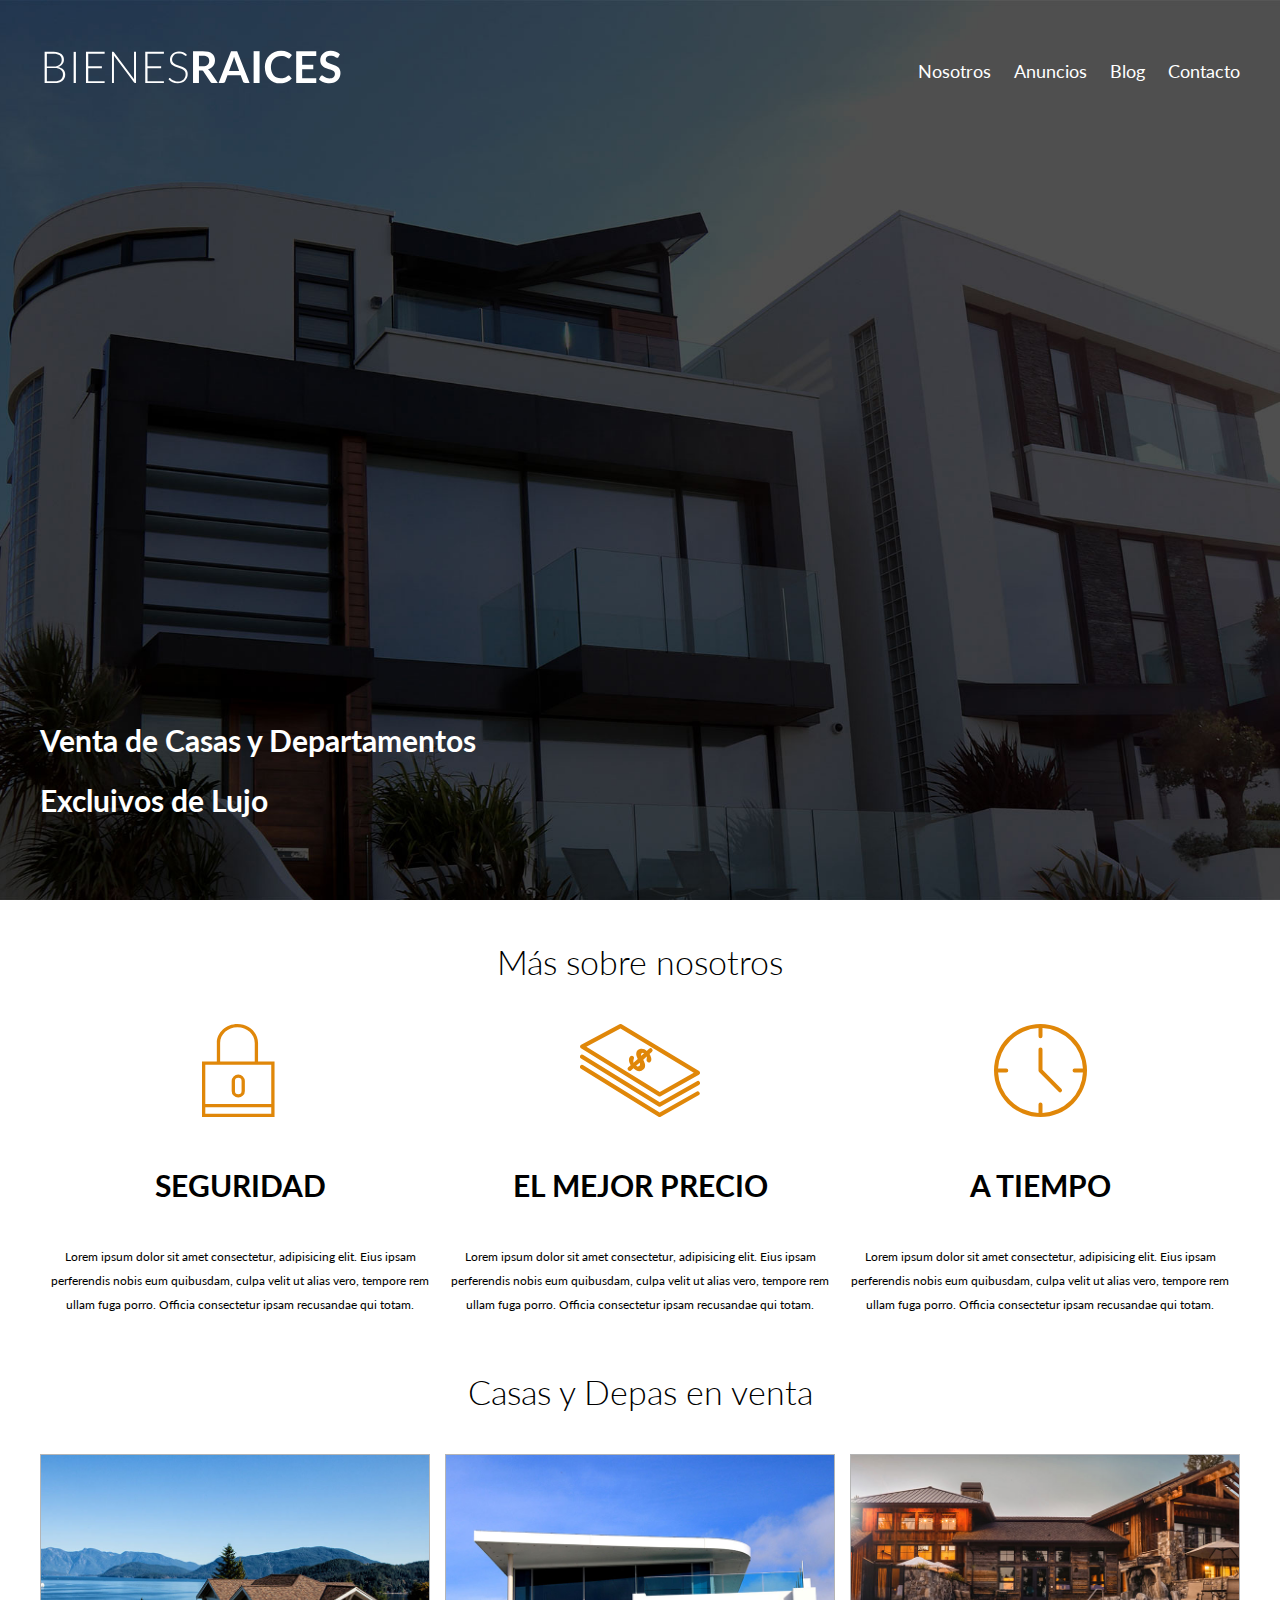
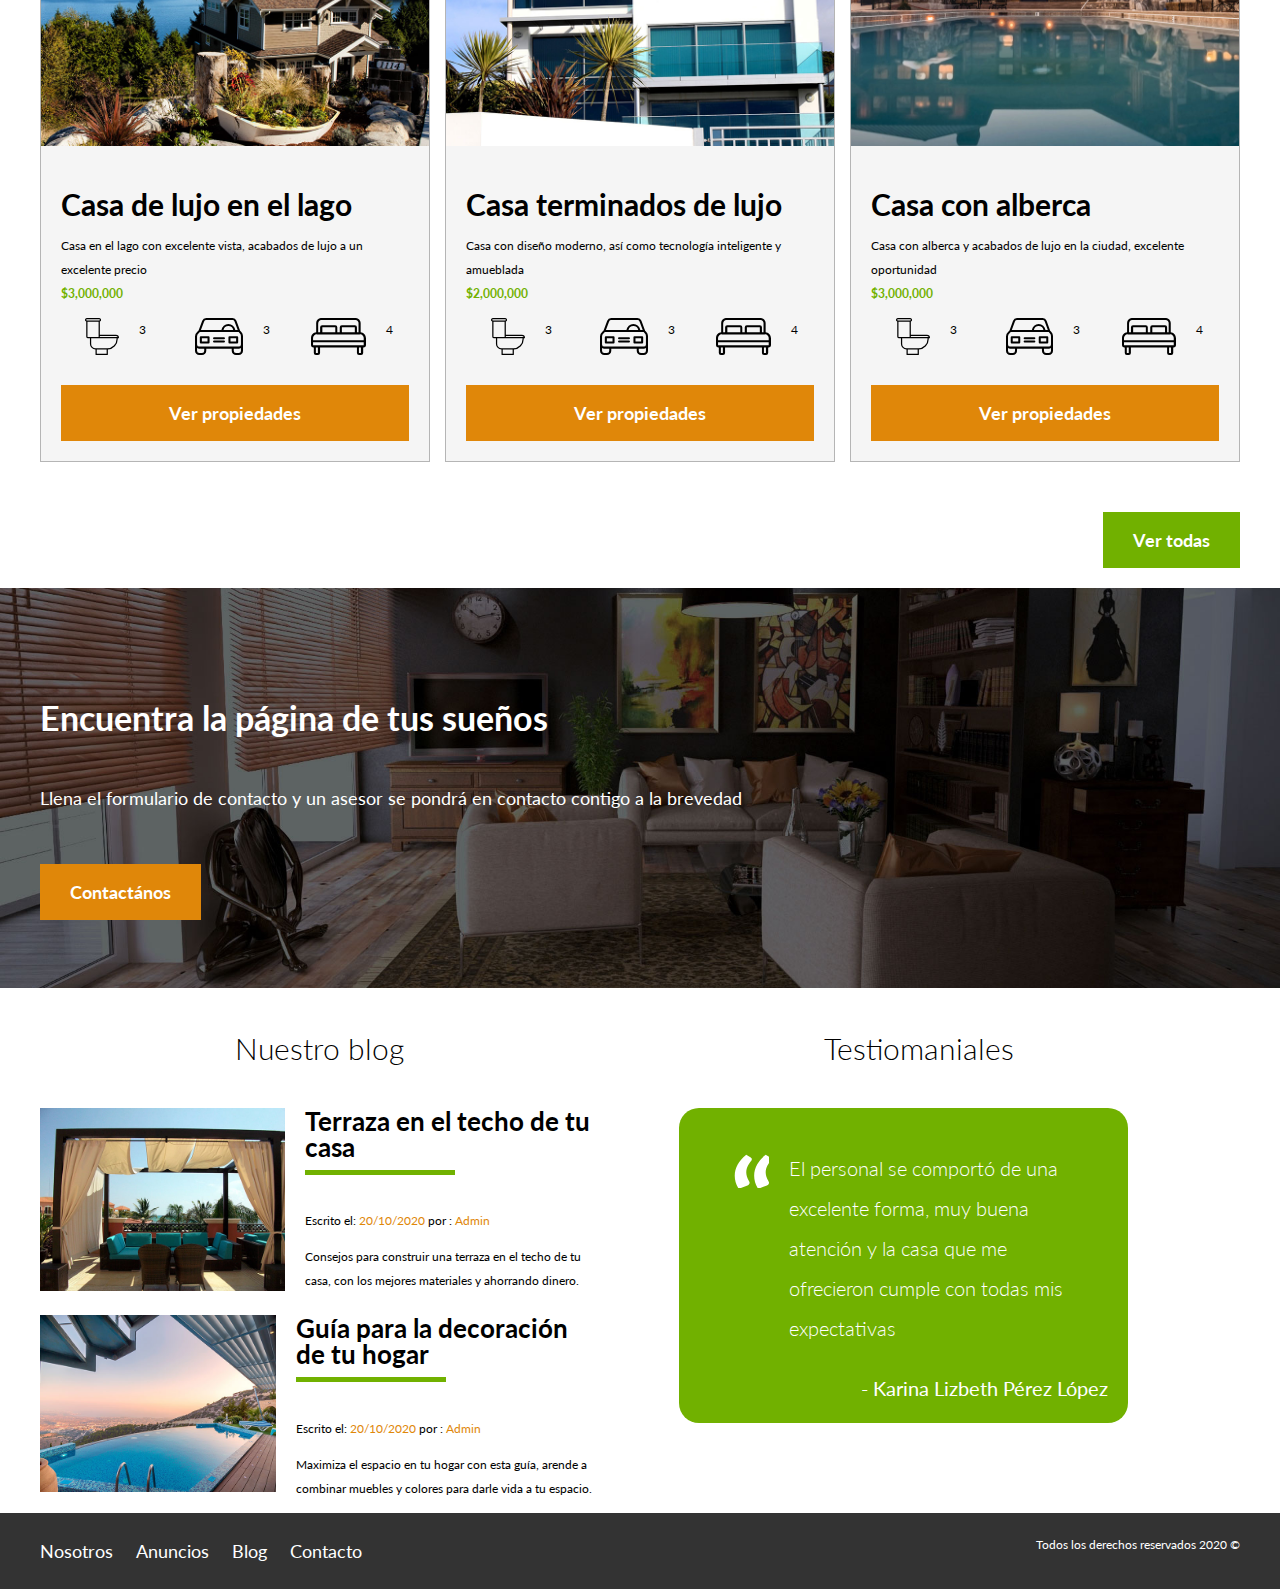
<file: index.html>
<!DOCTYPE html>
<html lang="en">
<head>
    <meta charset="UTF-8">
    <meta name="viewport" content="width=device-width, initial-scale=1.0">
    <meta http-equiv="X-UA-Compatible" content="ie=edge">
    <title>Bienes Raices</title>
    <link href="https://fonts.googleapis.com/css2?family=Lato:ital,wght@0,100;0,300;0,400;0,700;0,900;1,100;1,300;1,400;1,700;1,900&display=swap" rel="stylesheet">
    <link rel="stylesheet" href="/CSS/style.css">
    <link rel="stylesheet" href="/CSS/normalize.css">
</head>
<body>
    <header class="site-header inicio">
        <div class="contenedor contenido-header"> <!-- Comentarios -->
            <div class="barra">
                <a href="/"><img src="IMG/logo.svg" alt="Logotipo de Bienes Raices"></a>
                <nav class="navegacion"> 
                    <a href="nosotros.html">Nosotros</a>
                    <a href="anuncios.html">Anuncios</a>
                    <a href="blog.html">Blog</a>
                    <a href="contacto.html">Contacto</a>
                </nav>
             </div>
            <h1>Venta de Casas y Departamentos Excluivos de Lujo</h1>

        </div>
        
    </header>

    <section class="contenedor section">
        <h2 class="fw-300 centrar-texto">Más sobre nosotros</h2>
        <div class="iconos-nosotros">
            <div class="icono"> 
                <img src="/IMG/icono1.svg" alt="Icono seguridad">
                <h3>Seguridad</h3>
                <p>Lorem ipsum dolor sit amet consectetur, adipisicing elit. Eius ipsam perferendis nobis eum quibusdam, culpa velit ut alias vero, tempore rem ullam fuga porro. Officia consectetur ipsam recusandae qui totam.</p>
            </div>
            <div class="icono">
                <img src="/IMG/icono2.svg" alt="Icono mejor precio ">
                <h3>El mejor precio</h3>
                <p>Lorem ipsum dolor sit amet consectetur, adipisicing elit. Eius ipsam perferendis nobis eum quibusdam, culpa velit ut alias vero, tempore rem ullam fuga porro. Officia consectetur ipsam recusandae qui totam.</p>
            </div>
                <div class="icono">
                <img src="/IMG/icono3.svg" alt="Icono a tiempo">
                <h3>A tiempo</h3>
                <p>Lorem ipsum dolor sit amet consectetur, adipisicing elit. Eius ipsam perferendis nobis eum quibusdam, culpa velit ut alias vero, tempore rem ullam fuga porro. Officia consectetur ipsam recusandae qui totam.</p>
            </div>
        </div>
    </section>
    <main class="contenedor section">
        <h2 class="fw-300 centrar-texto">Casas y Depas en venta</h2>
        <div class="contenedor-anuncios">
            <div class="anuncio">
                <img src="/IMG/anuncio1.jpg" alt="Anuncio casa en el lago">
                <div class="contenido-anuncio">
                    <h3>Casa de lujo en el lago</h3>
                    <p>Casa en el lago con excelente vista, acabados de lujo a un excelente precio</p>
                    <p class="precio">$3,000,000</p>

                    <ul class="iconos-caracteristicas">
                        <li>
                            <img src="/IMG/icono_wc.svg" alt="icono wc">
                            <p>3</p>
                        </li>
                        <li>
                            <img src="/IMG/icono_estacionamiento.svg" alt="icono estacionamiento">
                            <p>3</p>
                        </li>
                        <li>
                            <img src="/IMG/icono_dormitorio.svg" alt="icono habitaciones">
                            <p>4</p>
                        </li>
                    </ul>

                    <a href="#" class="boton boton-amarillo d-block">Ver propiedades</a>
                </div>
            </div>
    
            <div class="anuncio">
                <img src="/IMG/anuncio2.jpg" alt="Anuncio casa terminados de lujo">
                <div class="contenido-anuncio">
                    <h3>Casa terminados de lujo</h3>
                    <p>Casa con diseño moderno, así como tecnología inteligente y amueblada</p>
                    <p class="precio">$2,000,000</p>
                    <ul class="iconos-caracteristicas">
                        <li>
                            <img src="/IMG/icono_wc.svg" alt="icono wc">
                            <p>3</p>
                        </li>
                        <li>
                            <img src="/IMG/icono_estacionamiento.svg" alt="icono estacionamiento">
                            <p>3</p>
                        </li>
                        <li>
                            <img src="/IMG/icono_dormitorio.svg" alt="icono habitaciones">
                            <p>4</p>
                        </li>
                    </ul>
                    <a href="#" class="boton boton-amarillo d-block">Ver propiedades</a>
                </div>
            </div>
    
            <div class="anuncio">
                <img src="/IMG/anuncio3.jpg" alt="Anuncio casa con alberca">
                <div class="contenido-anuncio">
                    <h3>Casa con alberca</h3>
                    <p>Casa con alberca y acabados de lujo en la ciudad, excelente oportunidad</p>
                    <p class="precio">$3,000,000</p>
                    <ul class="iconos-caracteristicas">
                        <li>
                            <img src="/IMG/icono_wc.svg" alt="icono wc">
                            <p>3</p>
                        </li>
                        <li>
                            <img src="/IMG/icono_estacionamiento.svg" alt="icono estacionamiento">
                            <p>3</p>
                        </li>
                        <li>
                            <img src="/IMG/icono_dormitorio.svg" alt="icono habitaciones">
                            <p>4</p>
                        </li>
                    </ul>
                    <a href="#" class="boton boton-amarillo d-block">Ver propiedades</a>
                </div>
            </div>
        </div>
        <div class="ver-todas">
            <a href="anuncios.html" class="boton boton-verde">Ver todas</a>  
        </div> 
    </main>

    <section class="imagen-contacto">
        <div class="contenedor contenido-contacto" >
            <h2>Encuentra la página de tus sueños</h2>
            <p>Llena el formulario de contacto y un asesor se pondrá en contacto contigo a la brevedad</p>

            <a href="contacto.html" class="boton boton-amarillo">Contactános</a>
        </div>
    </section>

    <div class="seccion-inferior contenedor">
        <section class="blog" >
            <h3 class="centrar-texto fw-300 seccion">Nuestro blog</h3>
    
            <article class="entrada-blog">
                <div class="imagen">
                    <img src="/IMG/blog1.jpg" alt="Entrada de blog terraza en el techo de tu casa">
                </div>
                <div class="texto-entrada">
                    <a href="entrada.html"><h4>Terraza en el techo de tu casa</h4></a>
                    <p>Escrito el: <span> 20/10/2020 </span> por : <span> Admin </span></p>
                    <p>Consejos para construir una terraza en el techo de tu casa, con los mejores materiales y ahorrando dinero.</p>
                </div>
            </article>
    
            <article class="entrada-blog">
                <div class="imagen">
                    <img src="/IMG/blog2.jpg" alt="Entrada de blog guía para decoración ">
                </div>
                <div class="texto-entrada">
                    <a href="entrada.html"><h4>Guía para la decoración de tu hogar</h4></a>
                    <p>Escrito el:<span> 20/10/2020 </span> por : <span> Admin </span></p>
                    <p>Maximiza el espacio en tu hogar con esta guía, arende a combinar muebles y colores para darle vida a tu espacio.</p>
                </div>
                </article>
        </section>
    
        <section class="testimoniales">
            <h3 class="centrar-texto fw-300">Testiomaniales</h3>
            <div class="testimonial">
                <blockquote>
                    El personal se comportó de una excelente forma, muy buena atención y la casa que me ofrecieron cumple con todas mis expectativas
                </blockquote>
                <p>- Karina Lizbeth Pérez López</p>
            </div>
        </section>
    </div>
    

    <footer class="site-footer section">
        <div class="contenedor contenedor-footer">
            <nav class="navegacion">
                <a href="nosotros.html">Nosotros</a>
                <a href="anuncios.html">Anuncios</a>
                <a href="blog.html">Blog</a>
                <a href="contacto.html">Contacto</a>
            </nav>
            

            <p class="copyright">Todos los derechos reservados 2020 &copy; </p>
        </div>
    </footer>
    
</body>
</html>
</file>
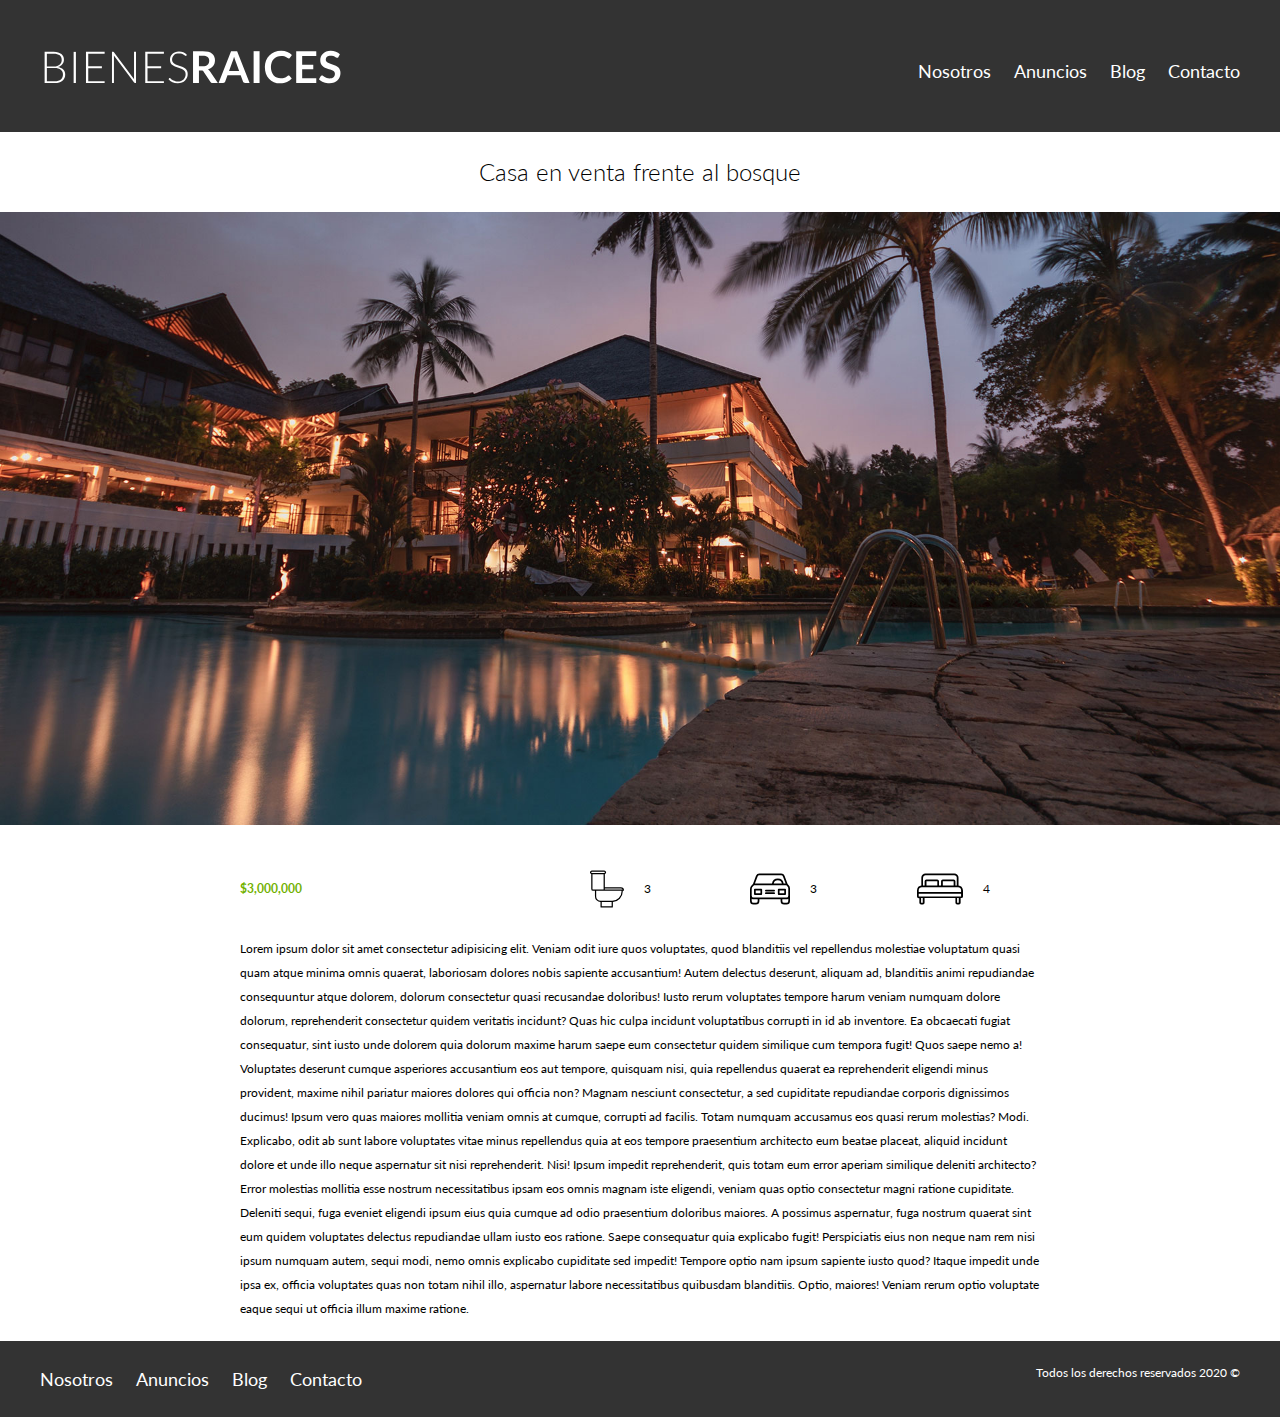
<file: anuncio.html>
<!DOCTYPE html>
<html lang="en">
<head>
    <meta charset="UTF-8">
    <meta name="viewport" content="width=device-width, initial-scale=1.0">
    <meta http-equiv="X-UA-Compatible" content="ie=edge">
    <title>Bienes Raices</title>
    <link href="https://fonts.googleapis.com/css2?family=Lato:ital,wght@0,100;0,300;0,400;0,700;0,900;1,100;1,300;1,400;1,700;1,900&display=swap" rel="stylesheet">
    <link rel="stylesheet" href="/CSS/style.css">
    <link rel="stylesheet" href="/CSS/normalize.css">
</head>
<body>
    <header class="site-header">
        <div class="contenedor contenido-header"> <!-- Comentarios -->
            <div class="barra">
                <a href="/"><img src="IMG/logo.svg" alt="Logotipo de Bienes Raices"></a>
                <nav class="navegacion"> 
                    <a href="nosotros.html">Nosotros</a>
                    <a href="anuncios.html">Anuncios</a>
                    <a href="blog.html">Blog</a>
                    <a href="contacto.html">Contacto</a>
                </nav>
             </div>

        </div>
        
    </header>

   <h1 class="fw-300 centrar-texto">Casa en venta frente al bosque</h1>
   <img src="/IMG/destacada.jpg" alt="Imagen anuncio">
   <main class="contenedor section contenido-centrado">
       <div class="resumen-propiedad">
           <p class="precio">$3,000,000</p>
           <ul class="iconos-caracteristicas">
            <li>
                <img src="/IMG/icono_wc.svg" alt="icono wc">
                <p>3</p>
            </li>
            <li>
                <img src="/IMG/icono_estacionamiento.svg" alt="icono estacionamiento">
                <p>3</p>
            </li>
            <li>
                <img src="/IMG/icono_dormitorio.svg" alt="icono habitaciones">
                <p>4</p>
            </li>
        </ul>
       </div>

        <p>Lorem ipsum dolor sit amet consectetur adipisicing elit. Veniam odit iure quos voluptates, quod blanditiis vel repellendus molestiae voluptatum quasi quam atque minima omnis quaerat, laboriosam dolores nobis sapiente accusantium!
            Autem delectus deserunt, aliquam ad, blanditiis animi repudiandae consequuntur atque dolorem, dolorum consectetur quasi recusandae doloribus! Iusto rerum voluptates tempore harum veniam numquam dolore dolorum, reprehenderit consectetur quidem veritatis incidunt?
            Quas hic culpa incidunt voluptatibus corrupti in id ab inventore. Ea obcaecati fugiat consequatur, sint iusto unde dolorem quia dolorum maxime harum saepe eum consectetur quidem similique cum tempora fugit!
            Quos saepe nemo a! Voluptates deserunt cumque asperiores accusantium eos aut tempore, quisquam nisi, quia repellendus quaerat ea reprehenderit eligendi minus provident, maxime nihil pariatur maiores dolores qui officia non?
            Magnam nesciunt consectetur, a sed cupiditate repudiandae corporis dignissimos ducimus! Ipsum vero quas maiores mollitia veniam omnis at cumque, corrupti ad facilis. Totam numquam accusamus eos quasi rerum molestias? Modi.
            Explicabo, odit ab sunt labore voluptates vitae minus repellendus quia at eos tempore praesentium architecto eum beatae placeat, aliquid incidunt dolore et unde illo neque aspernatur sit nisi reprehenderit. Nisi!
            Ipsum impedit reprehenderit, quis totam eum error aperiam similique deleniti architecto? Error molestias mollitia esse nostrum necessitatibus ipsam eos omnis magnam iste eligendi, veniam quas optio consectetur magni ratione cupiditate.
            Deleniti sequi, fuga eveniet eligendi ipsum eius quia cumque ad odio praesentium doloribus maiores. A possimus aspernatur, fuga nostrum quaerat sint eum quidem voluptates delectus repudiandae ullam iusto eos ratione.
            Saepe consequatur quia explicabo fugit! Perspiciatis eius non neque nam rem nisi ipsum numquam autem, sequi modi, nemo omnis explicabo cupiditate sed impedit! Tempore optio nam ipsum sapiente iusto quod?
            Itaque impedit unde ipsa ex, officia voluptates quas non totam nihil illo, aspernatur labore necessitatibus quibusdam blanditiis. Optio, maiores! Veniam rerum optio voluptate eaque sequi ut officia illum maxime ratione.
        </p>
   </main>
    

    <footer class="site-footer section">
        <div class="contenedor contenedor-footer">
            <nav class="navegacion">
                <a href="nosotros.html">Nosotros</a>
                <a href="anuncios.html">Anuncios</a>
                <a href="blog.html">Blog</a>
                <a href="contacto.html">Contacto</a>
            </nav>
            

            <p class="copyright">Todos los derechos reservados 2020 &copy; </p>
        </div>
    </footer>
    
</body>
</html>
</file>
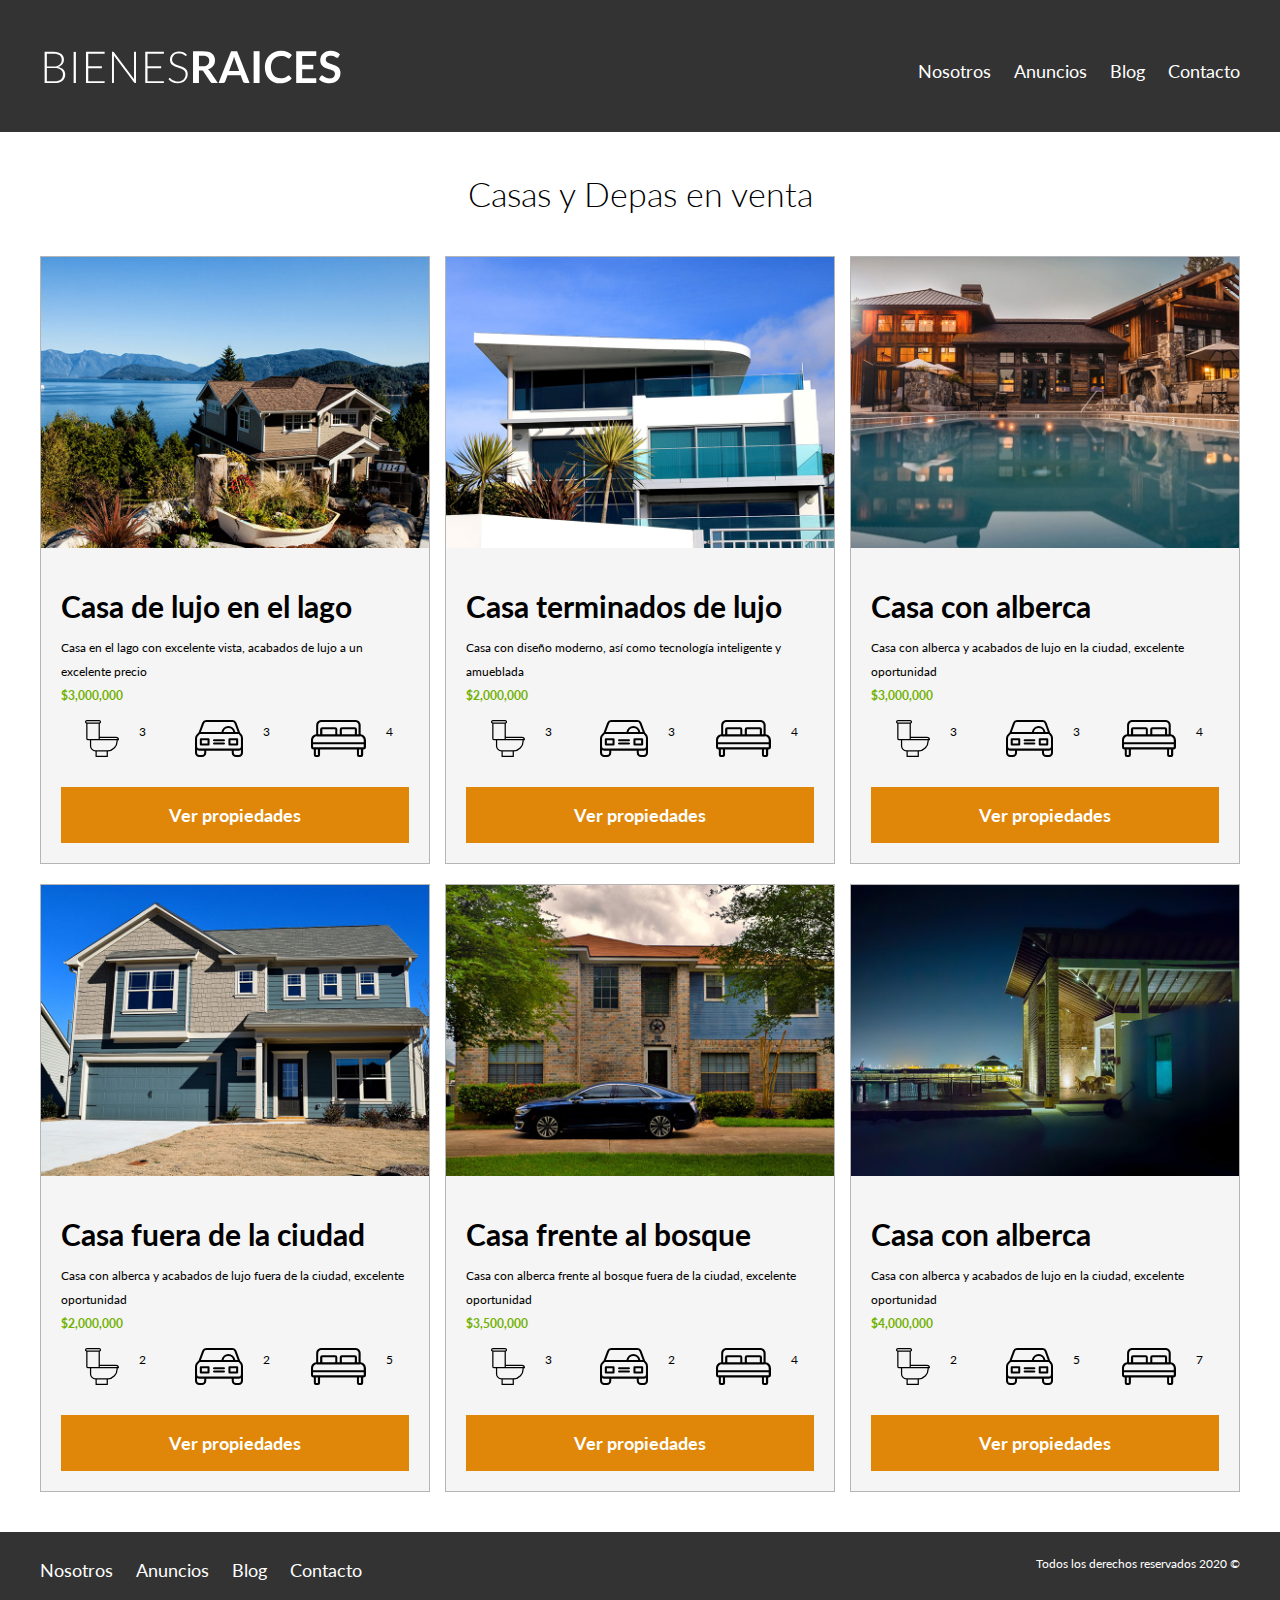
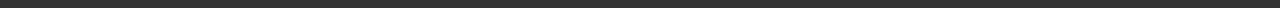
<file: anuncios.html>
<!DOCTYPE html>
<html lang="en">
<head>
    <meta charset="UTF-8">
    <meta name="viewport" content="width=device-width, initial-scale=1.0">
    <meta http-equiv="X-UA-Compatible" content="ie=edge">
    <title>Bienes Raices</title>
    <link href="https://fonts.googleapis.com/css2?family=Lato:ital,wght@0,100;0,300;0,400;0,700;0,900;1,100;1,300;1,400;1,700;1,900&display=swap" rel="stylesheet">
    <link rel="stylesheet" href="/CSS/style.css">
    <link rel="stylesheet" href="/CSS/normalize.css">
</head>
<body>
    <header class="site-header">
        <div class="contenedor contenido-header"> <!-- Comentarios -->
            <div class="barra">
                <a href="/"><img src="IMG/logo.svg" alt="Logotipo de Bienes Raices"></a>
                <nav class="navegacion"> 
                    <a href="nosotros.html">Nosotros</a>
                    <a href="anuncios.html">Anuncios</a>
                    <a href="blog.html">Blog</a>
                    <a href="contacto.html">Contacto</a>
                </nav>
             </div>

        </div>
        
    </header>

    <main class="contenedor section">
        <h2 class="fw-300 centrar-texto">Casas y Depas en venta</h2>
        <div class="contenedor-anuncios">
            <div class="anuncio">
                <img src="/IMG/anuncio1.jpg" alt="Anuncio casa en el lago">
                <div class="contenido-anuncio">
                    <h3>Casa de lujo en el lago</h3>
                    <p>Casa en el lago con excelente vista, acabados de lujo a un excelente precio</p>
                    <p class="precio">$3,000,000</p>

                    <ul class="iconos-caracteristicas">
                        <li>
                            <img src="/IMG/icono_wc.svg" alt="icono wc">
                            <p>3</p>
                        </li>
                        <li>
                            <img src="/IMG/icono_estacionamiento.svg" alt="icono estacionamiento">
                            <p>3</p>
                        </li>
                        <li>
                            <img src="/IMG/icono_dormitorio.svg" alt="icono habitaciones">
                            <p>4</p>
                        </li>
                    </ul>

                    <a href="anuncio.html" class="boton boton-amarillo d-block">Ver propiedades</a>
                </div>
            </div>
    
            <div class="anuncio">
                <img src="/IMG/anuncio2.jpg" alt="Anuncio casa terminados de lujo">
                <div class="contenido-anuncio">
                    <h3>Casa terminados de lujo</h3>
                    <p>Casa con diseño moderno, así como tecnología inteligente y amueblada</p>
                    <p class="precio">$2,000,000</p>
                    <ul class="iconos-caracteristicas">
                        <li>
                            <img src="/IMG/icono_wc.svg" alt="icono wc">
                            <p>3</p>
                        </li>
                        <li>
                            <img src="/IMG/icono_estacionamiento.svg" alt="icono estacionamiento">
                            <p>3</p>
                        </li>
                        <li>
                            <img src="/IMG/icono_dormitorio.svg" alt="icono habitaciones">
                            <p>4</p>
                        </li>
                    </ul>
                    <a href="anuncio.html" class="boton boton-amarillo d-block">Ver propiedades</a>
                </div>
            </div>
    
            <div class="anuncio">
                <img src="/IMG/anuncio3.jpg" alt="Anuncio casa con alberca">
                <div class="contenido-anuncio">
                    <h3>Casa con alberca</h3>
                    <p>Casa con alberca y acabados de lujo en la ciudad, excelente oportunidad</p>
                    <p class="precio">$3,000,000</p>
                    <ul class="iconos-caracteristicas">
                        <li>
                            <img src="/IMG/icono_wc.svg" alt="icono wc">
                            <p>3</p>
                        </li>
                        <li>
                            <img src="/IMG/icono_estacionamiento.svg" alt="icono estacionamiento">
                            <p>3</p>
                        </li>
                        <li>
                            <img src="/IMG/icono_dormitorio.svg" alt="icono habitaciones">
                            <p>4</p>
                        </li>
                    </ul>
                    <a href="anuncio.html" class="boton boton-amarillo d-block">Ver propiedades</a>
                </div>
            </div>
            <div class="anuncio">
                <img src="/IMG/anuncio4.jpg" alt="Anuncio casa de lujo">
                <div class="contenido-anuncio">
                    <h3>Casa fuera de la ciudad</h3>
                    <p>Casa con alberca y acabados de lujo fuera de la ciudad, excelente oportunidad</p>
                    <p class="precio">$2,000,000</p>
                    <ul class="iconos-caracteristicas">
                        <li>
                            <img src="/IMG/icono_wc.svg" alt="icono wc">
                            <p>2</p>
                        </li>
                        <li>
                            <img src="/IMG/icono_estacionamiento.svg" alt="icono estacionamiento">
                            <p>2</p>
                        </li>
                        <li>
                            <img src="/IMG/icono_dormitorio.svg" alt="icono habitaciones">
                            <p>5</p>
                        </li>
                    </ul>
                    <a href="anuncio.html" class="boton boton-amarillo d-block">Ver propiedades</a>
                </div>
            </div>
            <div class="anuncio">
                <img src="/IMG/anuncio5.jpg" alt="Anuncio casa con alberca">
                <div class="contenido-anuncio">
                    <h3>Casa frente al bosque</h3>
                    <p>Casa con alberca frente al bosque fuera de la ciudad, excelente oportunidad</p>
                    <p class="precio">$3,500,000</p>
                    <ul class="iconos-caracteristicas">
                        <li>
                            <img src="/IMG/icono_wc.svg" alt="icono wc">
                            <p>3</p>
                        </li>
                        <li>
                            <img src="/IMG/icono_estacionamiento.svg" alt="icono estacionamiento">
                            <p>2</p>
                        </li>
                        <li>
                            <img src="/IMG/icono_dormitorio.svg" alt="icono habitaciones">
                            <p>4</p>
                        </li>
                    </ul>
                    <a href="anuncio.html" class="boton boton-amarillo d-block">Ver propiedades</a>
                </div>
            </div>
            <div class="anuncio">
                <img src="/IMG/anuncio6.jpg" alt="Anuncio casa con alberca">
                <div class="contenido-anuncio">
                    <h3>Casa con alberca</h3>
                    <p>Casa con alberca y acabados de lujo en la ciudad, excelente oportunidad</p>
                    <p class="precio">$4,000,000</p>
                    <ul class="iconos-caracteristicas">
                        <li>
                            <img src="/IMG/icono_wc.svg" alt="icono wc">
                            <p>2</p>
                        </li>
                        <li>
                            <img src="/IMG/icono_estacionamiento.svg" alt="icono estacionamiento">
                            <p>5</p>
                        </li>
                        <li>
                            <img src="/IMG/icono_dormitorio.svg" alt="icono habitaciones">
                            <p>7</p>
                        </li>
                    </ul>
                    <a href="anuncio.html" class="boton boton-amarillo d-block">Ver propiedades</a>
                </div>
            </div>
        </div>
        
    </main>
    

    <footer class="site-footer section">
        <div class="contenedor contenedor-footer">
            <nav class="navegacion">
                <a href="nosotros.html">Nosotros</a>
                <a href="anuncios.html">Anuncios</a>
                <a href="blog.html">Blog</a>
                <a href="contacto.html">Contacto</a>
            </nav>
            

            <p class="copyright">Todos los derechos reservados 2020 &copy; </p>
        </div>
    </footer>
    
</body>
</html>
</file>
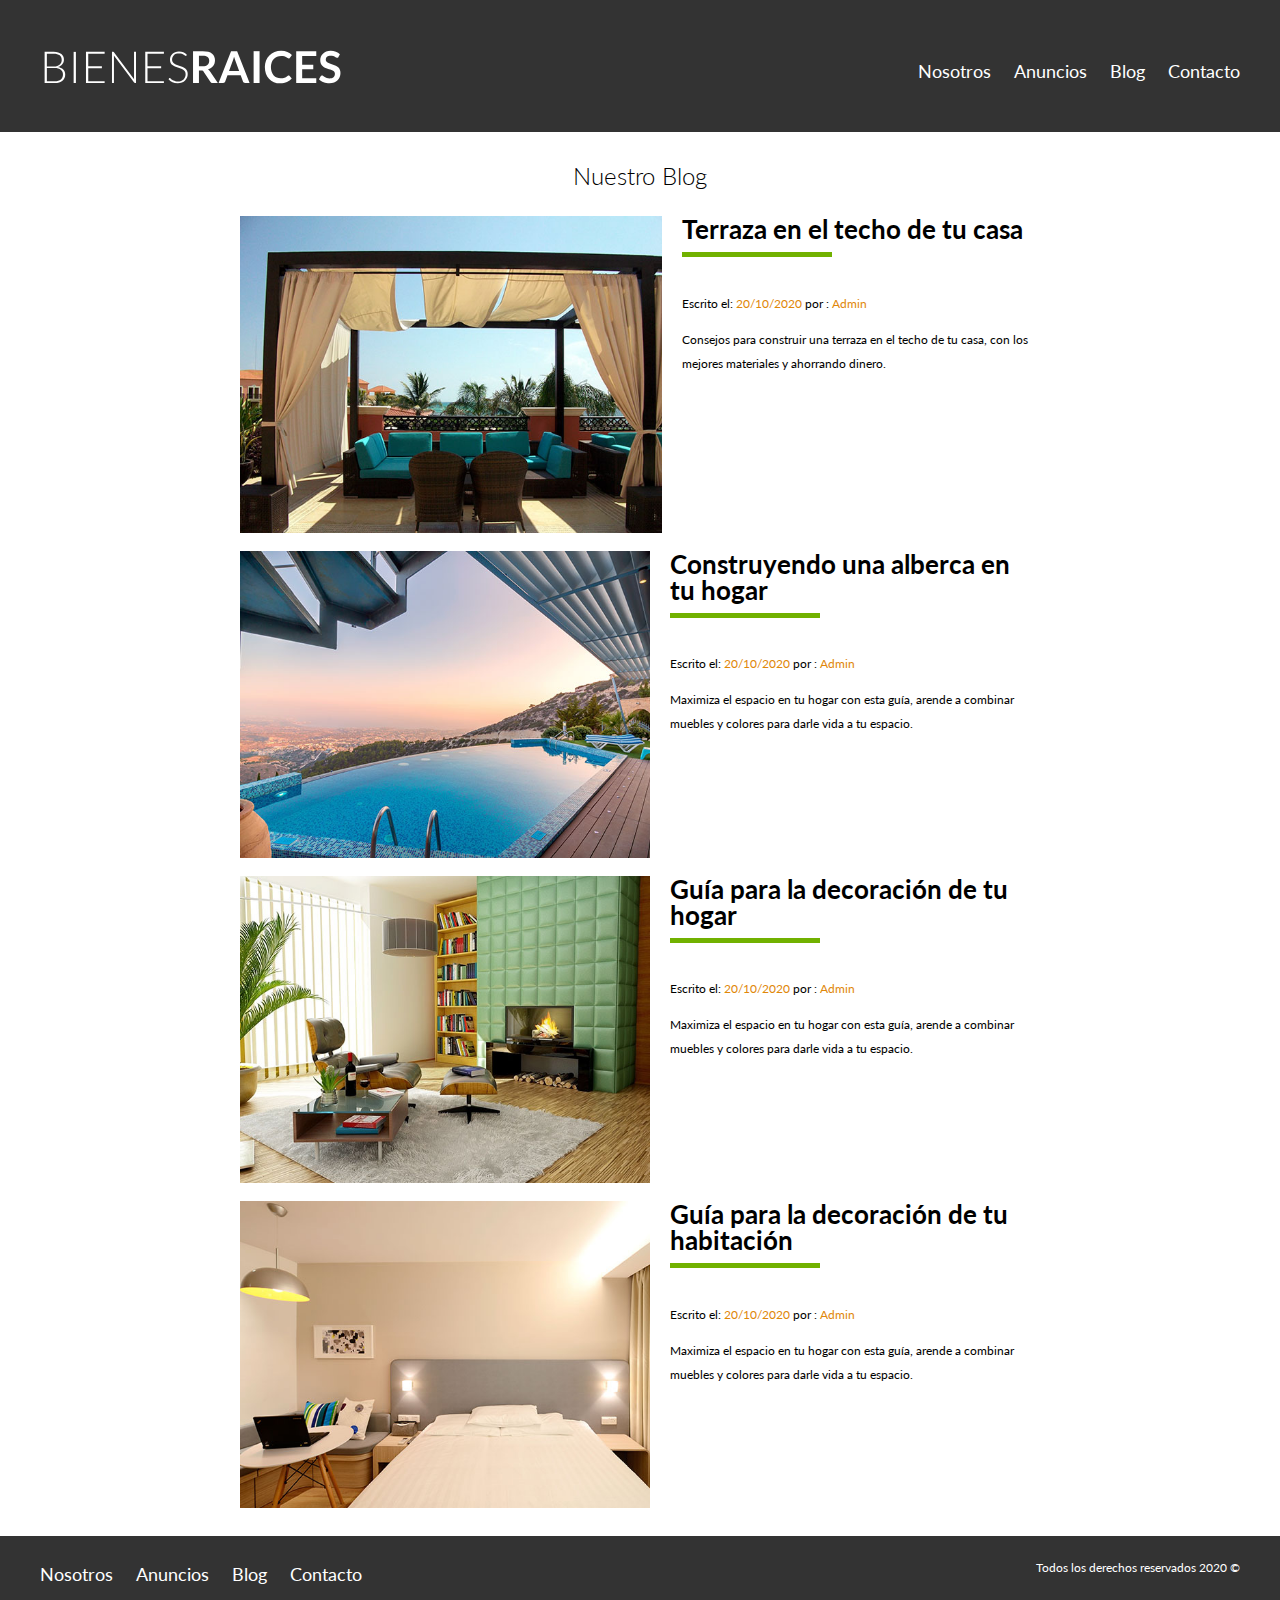
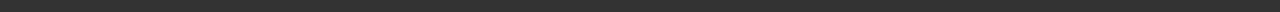
<file: blog.html>
<!DOCTYPE html>
<html lang="en">
<head>
    <meta charset="UTF-8">
    <meta name="viewport" content="width=device-width, initial-scale=1.0">
    <meta http-equiv="X-UA-Compatible" content="ie=edge">
    <title>Bienes Raices</title>
    <link href="https://fonts.googleapis.com/css2?family=Lato:ital,wght@0,100;0,300;0,400;0,700;0,900;1,100;1,300;1,400;1,700;1,900&display=swap" rel="stylesheet">
    <link rel="stylesheet" href="/CSS/style.css">
    <link rel="stylesheet" href="/CSS/normalize.css">
</head>
<body>
    <header class="site-header">
        <div class="contenedor contenido-header"> <!-- Comentarios -->
            <div class="barra">
                <a href="/"><img src="IMG/logo.svg" alt="Logotipo de Bienes Raices"></a>
                <nav class="navegacion"> 
                    <a href="nosotros.html">Nosotros</a>
                    <a href="anuncios.html">Anuncios</a>
                    <a href="blog.html">Blog</a>
                    <a href="contacto.html">Contacto</a>
                </nav>
             </div>

        </div>
        
    </header>

  
   <main class="contenedor section contenido-centrado">
       <h1 class="fw-300 centrar-texto">Nuestro Blog</h1>
       <article class="entrada-blog">
        <div class="imagen">
            <img src="/IMG/blog1.jpg" alt="Entrada de blog terraza en el techo de tu casa">
        </div>
        <div class="texto-entrada">
            <a href="entrada.html"><h4>Terraza en el techo de tu casa</h4></a>
            <p>Escrito el: <span> 20/10/2020 </span> por : <span> Admin </span></p>
            <p>Consejos para construir una terraza en el techo de tu casa, con los mejores materiales y ahorrando dinero.</p>
        </div>
    </article>

    <article class="entrada-blog">
        <div class="imagen">
            <img src="/IMG/blog2.jpg" alt="Entrada de blog guía para decoración ">
        </div>
        <div class="texto-entrada">
            <a href="entrada.html"><h4>Construyendo una alberca en tu hogar</h4></a>
            <p>Escrito el:<span> 20/10/2020 </span> por : <span> Admin </span></p>
            <p>Maximiza el espacio en tu hogar con esta guía, arende a combinar muebles y colores para darle vida a tu espacio.</p>
        </div>
    </article>
    <article class="entrada-blog">
        <div class="imagen">
            <img src="/IMG/blog3.jpg" alt="Entrada de blog guía para decoración ">
        </div>
        <div class="texto-entrada">
            <a href="entrada.html"><h4>Guía para la decoración de tu hogar</h4></a>
            <p>Escrito el:<span> 20/10/2020 </span> por : <span> Admin </span></p>
            <p>Maximiza el espacio en tu hogar con esta guía, arende a combinar muebles y colores para darle vida a tu espacio.</p>
        </div>
    </article>
    <article class="entrada-blog">
        <div class="imagen">
            <img src="/IMG/blog4.jpg" alt="Entrada de blog guía para decoración ">
        </div>
        <div class="texto-entrada">
            <a href="entrada.html"><h4>Guía para la decoración de tu habitación</h4></a>
            <p>Escrito el:<span> 20/10/2020 </span> por : <span> Admin </span></p>
            <p>Maximiza el espacio en tu hogar con esta guía, arende a combinar muebles y colores para darle vida a tu espacio.</p>
        </div>
    </article>
   </main>
    

    <footer class="site-footer section">
        <div class="contenedor contenedor-footer">
            <nav class="navegacion">
                <a href="nosotros.html">Nosotros</a>
                <a href="anuncios.html">Anuncios</a>
                <a href="blog.html">Blog</a>
                <a href="contacto.html">Contacto</a>
            </nav>
            

            <p class="copyright">Todos los derechos reservados 2020 &copy; </p>
        </div>
    </footer>
    
</body>
</html>
</file>
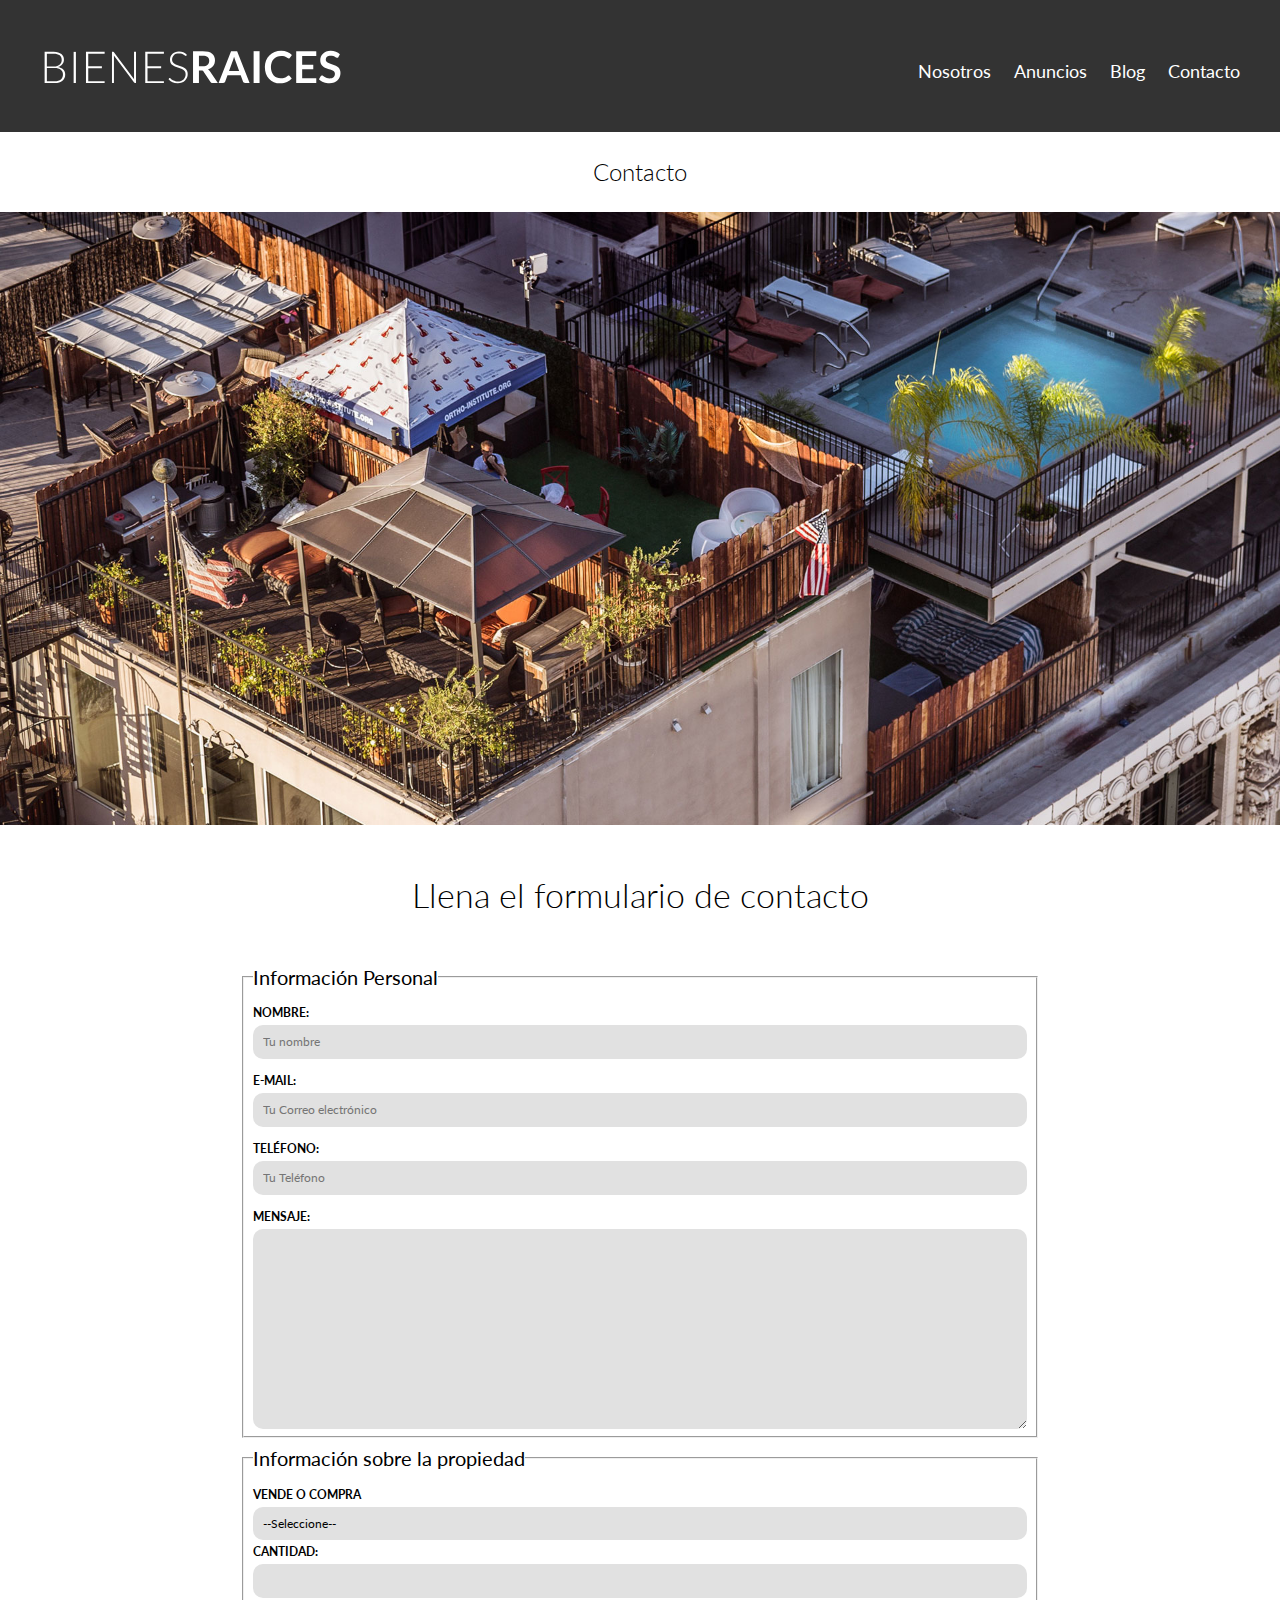
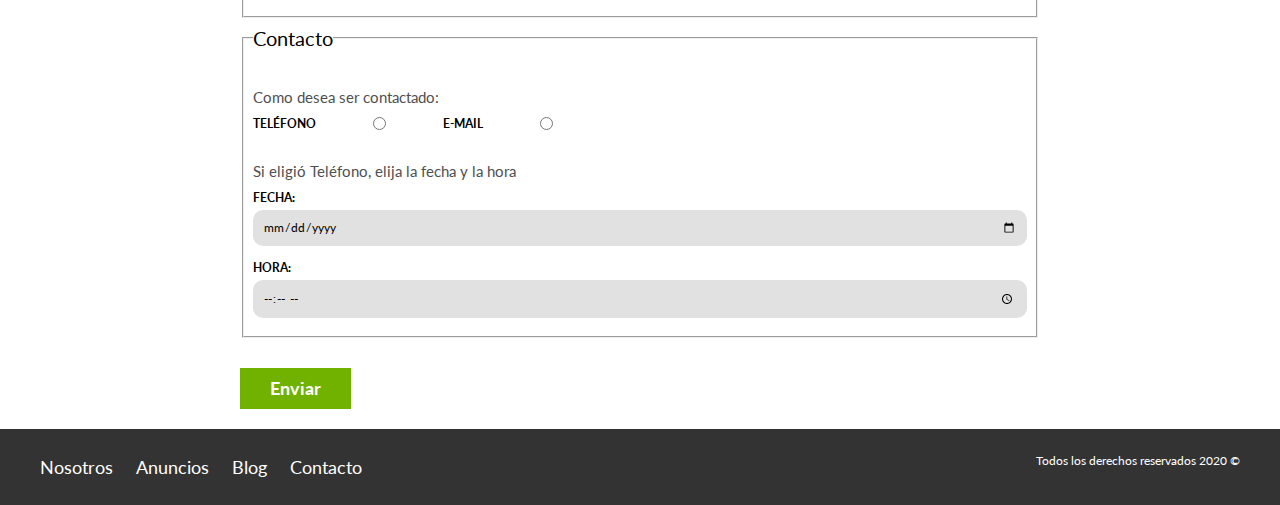
<file: contacto.html>
<!DOCTYPE html>
<html lang="en">
<head>
    <meta charset="UTF-8">
    <meta name="viewport" content="width=device-width, initial-scale=1.0">
    <meta http-equiv="X-UA-Compatible" content="ie=edge">
    <title>Bienes Raices</title>
    <link href="https://fonts.googleapis.com/css2?family=Lato:ital,wght@0,100;0,300;0,400;0,700;0,900;1,100;1,300;1,400;1,700;1,900&display=swap" rel="stylesheet">
    <link rel="stylesheet" href="/CSS/style.css">
    <link rel="stylesheet" href="/CSS/normalize.css">
</head>
<body>
    <header class="site-header">
        <div class="contenedor contenido-header"> <!-- Comentarios -->
            <div class="barra">
                <a href="/"><img src="IMG/logo.svg" alt="Logotipo de Bienes Raices"></a>
                <nav class="navegacion"> 
                    <a href="nosotros.html">Nosotros</a>
                    <a href="anuncios.html">Anuncios</a>
                    <a href="blog.html">Blog</a>
                    <a href="contacto.html">Contacto</a>
                </nav>
             </div>

        </div>
        
    </header>

   <h1 class="fw-300 centrar-texto">Contacto</h1>
   <img src="/IMG/destacada3.jpg" alt="Imagen principal">
   
    <main class="contenedor section contenido-centrado">
        <h2 class="fw-300 centrar-texto">Llena el formulario de contacto</h2>

        <form action="">
            <fieldset>
                <legend>Información Personal</legend>
                <label for="nombre">Nombre:</label>
                <input type="text" id="nombre" placeholder="Tu nombre">

                <label for="email">E-mail:</label>
                <input type="email" id="email" placeholder="Tu Correo electrónico" required>

                <label for="telefono">Teléfono:</label>
                <input type="tel" id="telefono" placeholder="Tu Teléfono" required>

                <label for="mensaje">Mensaje:</label>
                <textarea id="mensaje"></textarea>
            </fieldset>
            <fieldset>
                <legend>Información sobre la propiedad</legend>

                <label for="opciones">Vende o Compra</label>
                <select id="opciones">
                    <option value="" disabled selected>--Seleccione--</option>
                    <option value="Compra">Compra</option>
                    <option value="Vende">Venta</option>
                </select>
                <label for="cantidad">Cantidad:</label>
                <input type="number" id="cantidad" min="0" max="10" step="2">
            </fieldset>
            <fieldset>
                <legend>Contacto</legend>
                <p>Como desea ser contactado:</p>
                <div class="forma-contacto">
                    <label for="telefono">Teléfono</label>
                    <input type="radio" name="contacto" value="Teléfono" id="telefono">

                    <label for="correo">E-mail</label>
                    <input type="radio" name="contacto" value="Correo" id="correo">
                </div>

                <p>Si eligió Teléfono, elija la fecha y la hora</p>
                <label for="fecha">Fecha:</label>
                <input type="date" id="fecha">

                <label for="hora">Hora:</label>
                <input type="time" id="hora" min="09:00" max="18:00">

            </fieldset>
            <input type="submit" value="Enviar" class="boton boton-verde" >

        </form>

    </main>

    <footer class="site-footer section">
        <div class="contenedor contenedor-footer">
            <nav class="navegacion">
                <a href="nosotros.html">Nosotros</a>
                <a href="anuncios.html">Anuncios</a>
                <a href="blog.html">Blog</a>
                <a href="contacto.html">Contacto</a>
            </nav>
            

            <p class="copyright">Todos los derechos reservados 2020 &copy; </p>
        </div>
    </footer>
    
</body>
</html>
</file>
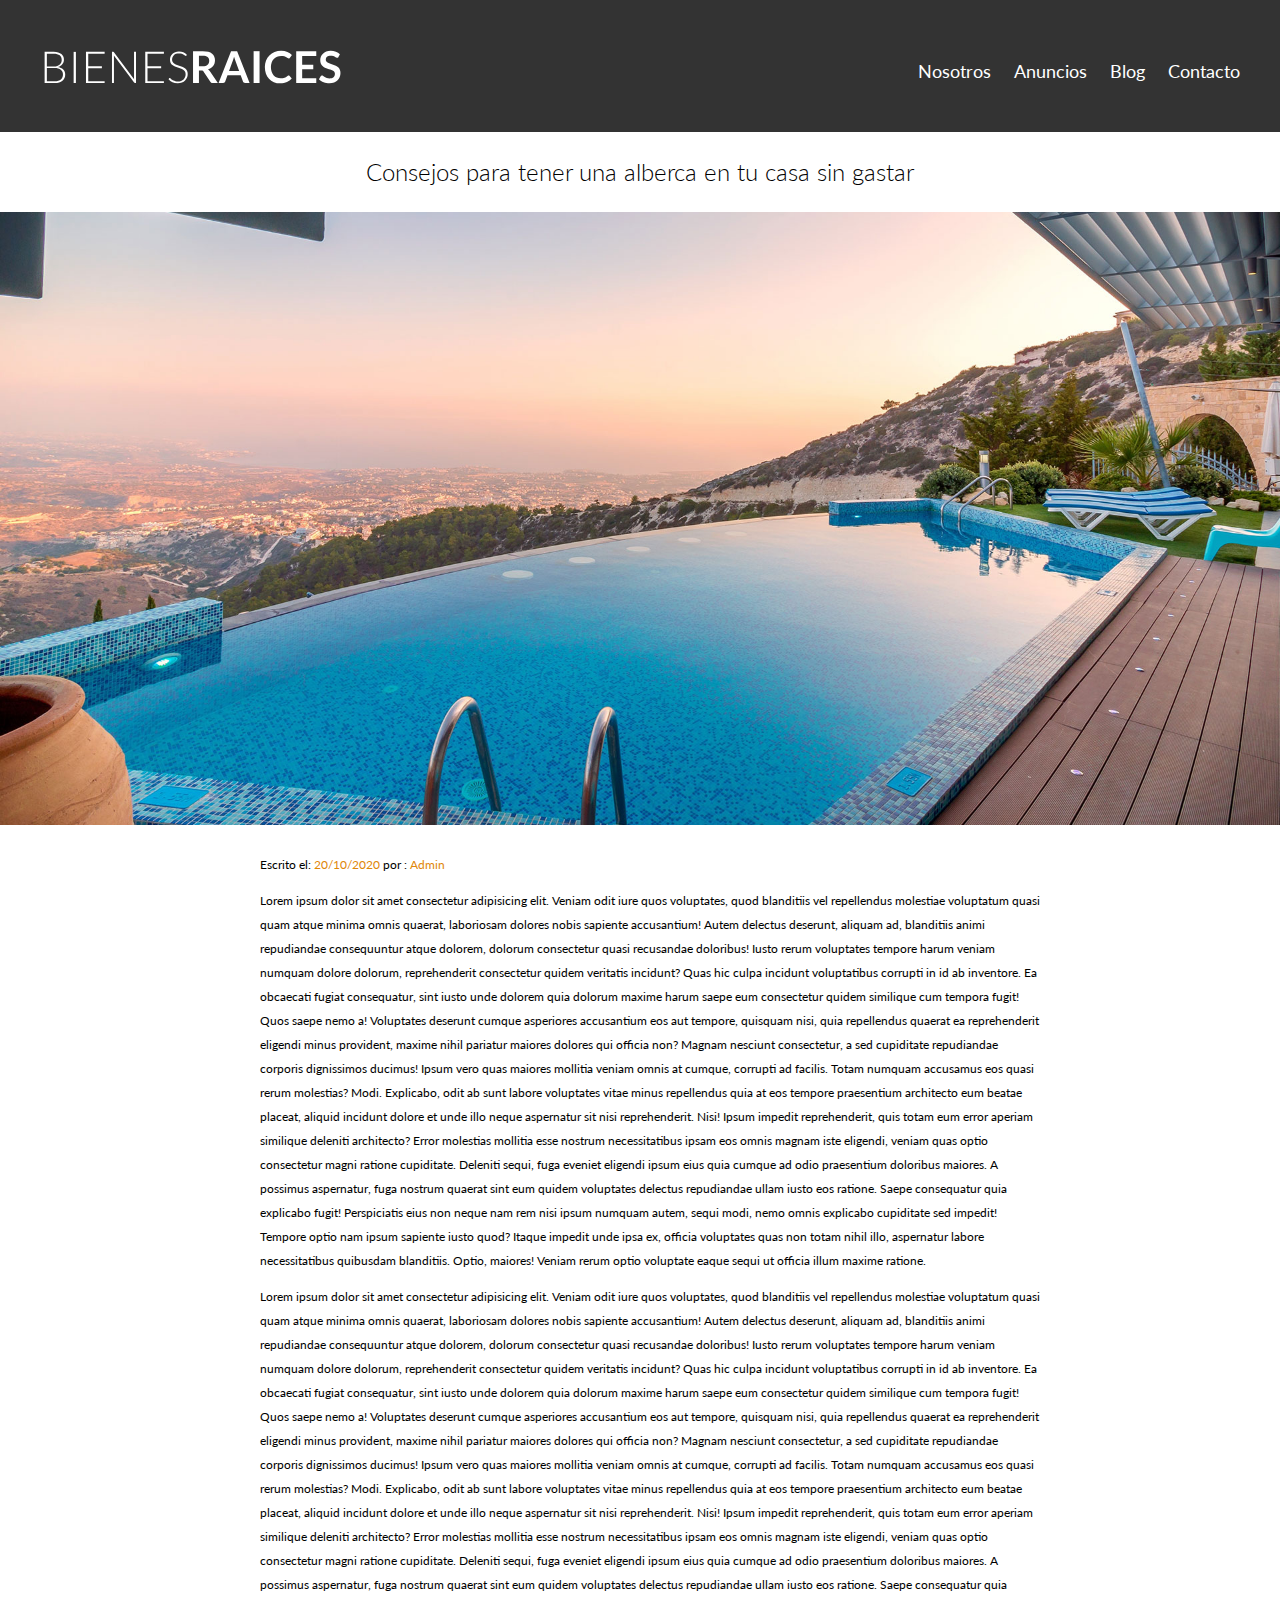
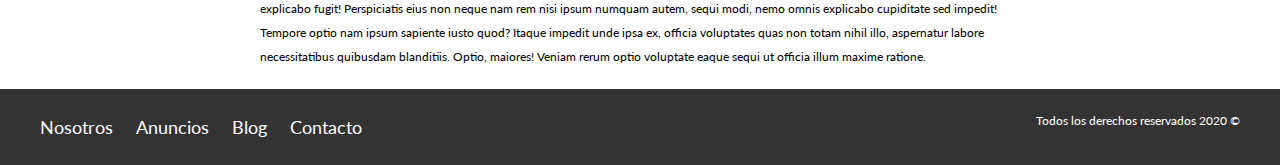
<file: entrada.html>
<!DOCTYPE html>
<html lang="en">
<head>
    <meta charset="UTF-8">
    <meta name="viewport" content="width=device-width, initial-scale=1.0">
    <meta http-equiv="X-UA-Compatible" content="ie=edge">
    <title>Bienes Raices</title>
    <link href="https://fonts.googleapis.com/css2?family=Lato:ital,wght@0,100;0,300;0,400;0,700;0,900;1,100;1,300;1,400;1,700;1,900&display=swap" rel="stylesheet">
    <link rel="stylesheet" href="/CSS/style.css">
    <link rel="stylesheet" href="/CSS/normalize.css">
</head>
<body>
    <header class="site-header">
        <div class="contenedor contenido-header"> <!-- Comentarios -->
            <div class="barra">
                <a href="/"><img src="IMG/logo.svg" alt="Logotipo de Bienes Raices"></a>
                <nav class="navegacion"> 
                    <a href="nosotros.html">Nosotros</a>
                    <a href="anuncios.html">Anuncios</a>
                    <a href="blog.html">Blog</a>
                    <a href="contacto.html">Contacto</a>
                </nav>
             </div>

        </div>
        
    </header>

   <h1 class="fw-300 centrar-texto">Consejos para tener una alberca en tu casa sin gastar</h1>
   <img src="/IMG/destacada2.jpg" alt="Imagen principal">
   <main class="contenedor section contenido-centrado texto-entrada">
        <p>Escrito el:<span> 20/10/2020 </span> por : <span> Admin </span></p>
        <p>Lorem ipsum dolor sit amet consectetur adipisicing elit. Veniam odit iure quos voluptates, quod blanditiis vel repellendus molestiae voluptatum quasi quam atque minima omnis quaerat, laboriosam dolores nobis sapiente accusantium!
            Autem delectus deserunt, aliquam ad, blanditiis animi repudiandae consequuntur atque dolorem, dolorum consectetur quasi recusandae doloribus! Iusto rerum voluptates tempore harum veniam numquam dolore dolorum, reprehenderit consectetur quidem veritatis incidunt?
            Quas hic culpa incidunt voluptatibus corrupti in id ab inventore. Ea obcaecati fugiat consequatur, sint iusto unde dolorem quia dolorum maxime harum saepe eum consectetur quidem similique cum tempora fugit!
            Quos saepe nemo a! Voluptates deserunt cumque asperiores accusantium eos aut tempore, quisquam nisi, quia repellendus quaerat ea reprehenderit eligendi minus provident, maxime nihil pariatur maiores dolores qui officia non?
            Magnam nesciunt consectetur, a sed cupiditate repudiandae corporis dignissimos ducimus! Ipsum vero quas maiores mollitia veniam omnis at cumque, corrupti ad facilis. Totam numquam accusamus eos quasi rerum molestias? Modi.
            Explicabo, odit ab sunt labore voluptates vitae minus repellendus quia at eos tempore praesentium architecto eum beatae placeat, aliquid incidunt dolore et unde illo neque aspernatur sit nisi reprehenderit. Nisi!
            Ipsum impedit reprehenderit, quis totam eum error aperiam similique deleniti architecto? Error molestias mollitia esse nostrum necessitatibus ipsam eos omnis magnam iste eligendi, veniam quas optio consectetur magni ratione cupiditate.
            Deleniti sequi, fuga eveniet eligendi ipsum eius quia cumque ad odio praesentium doloribus maiores. A possimus aspernatur, fuga nostrum quaerat sint eum quidem voluptates delectus repudiandae ullam iusto eos ratione.
            Saepe consequatur quia explicabo fugit! Perspiciatis eius non neque nam rem nisi ipsum numquam autem, sequi modi, nemo omnis explicabo cupiditate sed impedit! Tempore optio nam ipsum sapiente iusto quod?
            Itaque impedit unde ipsa ex, officia voluptates quas non totam nihil illo, aspernatur labore necessitatibus quibusdam blanditiis. Optio, maiores! Veniam rerum optio voluptate eaque sequi ut officia illum maxime ratione.
        </p>
        <p>Lorem ipsum dolor sit amet consectetur adipisicing elit. Veniam odit iure quos voluptates, quod blanditiis vel repellendus molestiae voluptatum quasi quam atque minima omnis quaerat, laboriosam dolores nobis sapiente accusantium!
            Autem delectus deserunt, aliquam ad, blanditiis animi repudiandae consequuntur atque dolorem, dolorum consectetur quasi recusandae doloribus! Iusto rerum voluptates tempore harum veniam numquam dolore dolorum, reprehenderit consectetur quidem veritatis incidunt?
            Quas hic culpa incidunt voluptatibus corrupti in id ab inventore. Ea obcaecati fugiat consequatur, sint iusto unde dolorem quia dolorum maxime harum saepe eum consectetur quidem similique cum tempora fugit!
            Quos saepe nemo a! Voluptates deserunt cumque asperiores accusantium eos aut tempore, quisquam nisi, quia repellendus quaerat ea reprehenderit eligendi minus provident, maxime nihil pariatur maiores dolores qui officia non?
            Magnam nesciunt consectetur, a sed cupiditate repudiandae corporis dignissimos ducimus! Ipsum vero quas maiores mollitia veniam omnis at cumque, corrupti ad facilis. Totam numquam accusamus eos quasi rerum molestias? Modi.
            Explicabo, odit ab sunt labore voluptates vitae minus repellendus quia at eos tempore praesentium architecto eum beatae placeat, aliquid incidunt dolore et unde illo neque aspernatur sit nisi reprehenderit. Nisi!
            Ipsum impedit reprehenderit, quis totam eum error aperiam similique deleniti architecto? Error molestias mollitia esse nostrum necessitatibus ipsam eos omnis magnam iste eligendi, veniam quas optio consectetur magni ratione cupiditate.
            Deleniti sequi, fuga eveniet eligendi ipsum eius quia cumque ad odio praesentium doloribus maiores. A possimus aspernatur, fuga nostrum quaerat sint eum quidem voluptates delectus repudiandae ullam iusto eos ratione.
            Saepe consequatur quia explicabo fugit! Perspiciatis eius non neque nam rem nisi ipsum numquam autem, sequi modi, nemo omnis explicabo cupiditate sed impedit! Tempore optio nam ipsum sapiente iusto quod?
            Itaque impedit unde ipsa ex, officia voluptates quas non totam nihil illo, aspernatur labore necessitatibus quibusdam blanditiis. Optio, maiores! Veniam rerum optio voluptate eaque sequi ut officia illum maxime ratione.
        </p>
   </main>
    

    <footer class="site-footer section">
        <div class="contenedor contenedor-footer">
            <nav class="navegacion">
                <a href="nosotros.html">Nosotros</a>
                <a href="anuncios.html">Anuncios</a>
                <a href="blog.html">Blog</a>
                <a href="contacto.html">Contacto</a>
            </nav>
            

            <p class="copyright">Todos los derechos reservados 2020 &copy; </p>
        </div>
    </footer>
    
</body>
</html>
</file>
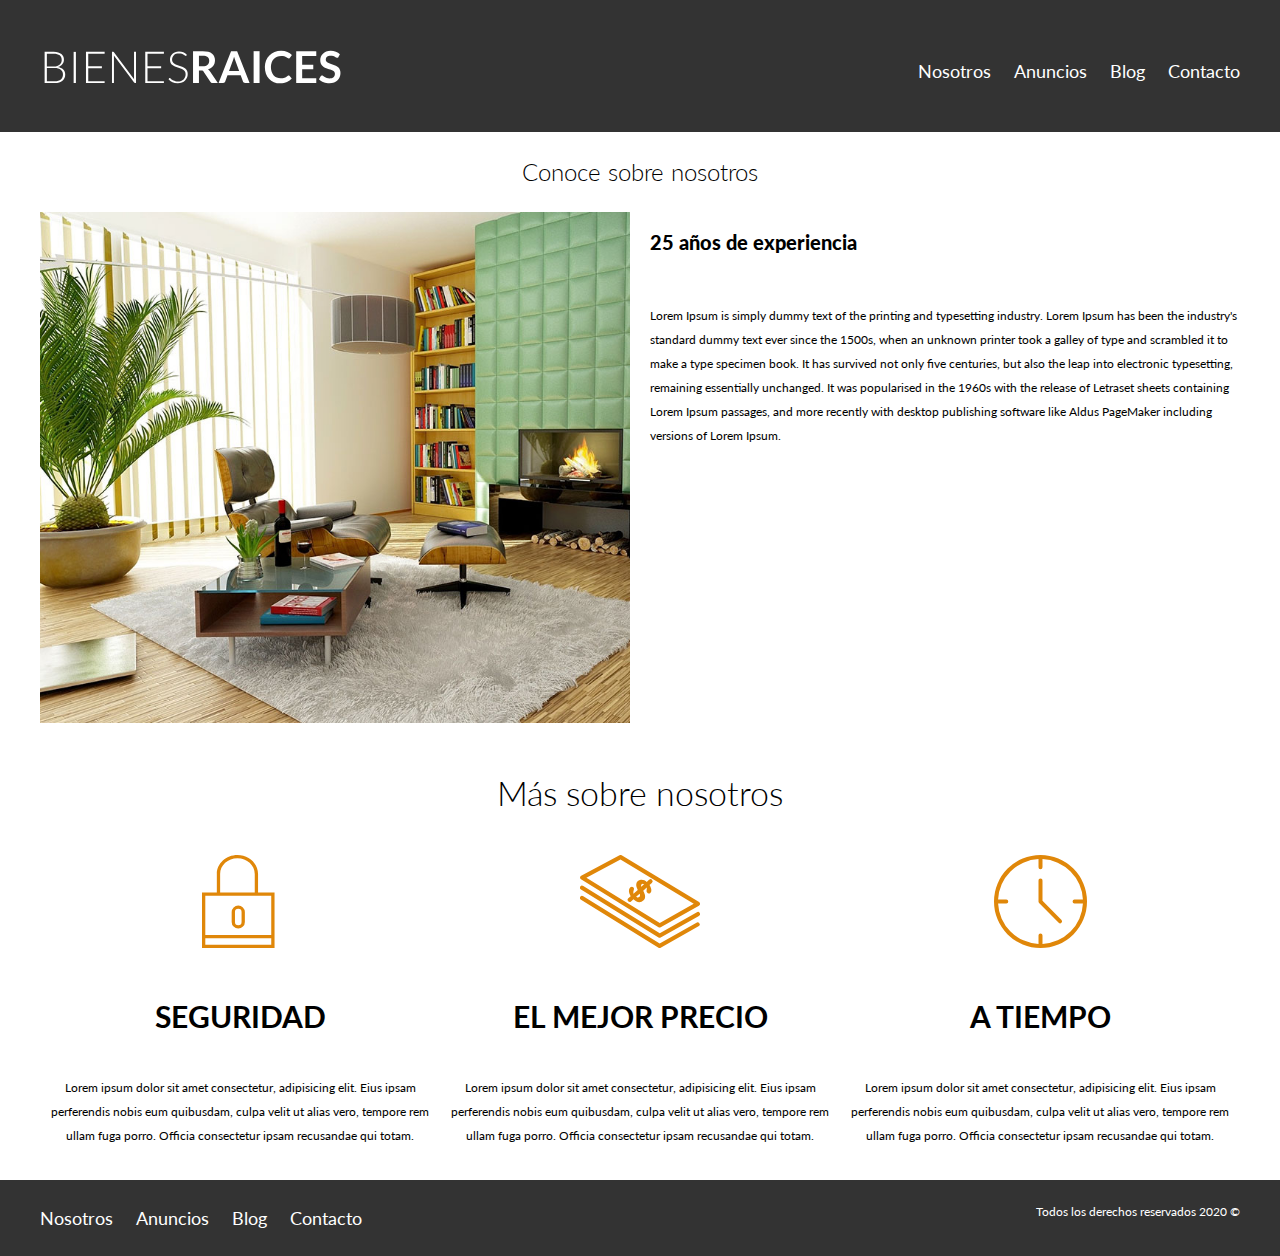
<file: nosotros.html>
<!DOCTYPE html>
<html lang="en">
<head>
    <meta charset="UTF-8">
    <meta name="viewport" content="width=device-width, initial-scale=1.0">
    <meta http-equiv="X-UA-Compatible" content="ie=edge">
    <title>Bienes Raices</title>
    <link href="https://fonts.googleapis.com/css2?family=Lato:ital,wght@0,100;0,300;0,400;0,700;0,900;1,100;1,300;1,400;1,700;1,900&display=swap" rel="stylesheet">
    <link rel="stylesheet" href="/CSS/style.css">
    <link rel="stylesheet" href="/CSS/normalize.css">
</head>
<body>
    <header class="site-header">
        <div class="contenedor contenido-header"> <!-- Comentarios -->
            <div class="barra">
                <a href="/"><img src="IMG/logo.svg" alt="Logotipo de Bienes Raices"></a>
                <nav class="navegacion"> 
                    <a href="nosotros.html">Nosotros</a>
                    <a href="anuncios.html">Anuncios</a>
                    <a href="blog.html">Blog</a>
                    <a href="contacto.html">Contacto</a>
                </nav>
             </div>

        </div>
        
    </header>

    <main class="contenedor">
        <h1 class="fw-300 centrar-texto">Conoce sobre nosotros</h1>
        <div class="contenido-nosotros">
            <div class="imagen">
                <img src="/IMG/nosotros.jpg" alt="Imagen sobre nosotros">
            </div>
            <div class="texto-nosotros">
                <blockquote>25 años de experiencia</blockquote>
                <p>
                    Lorem Ipsum is simply dummy text of the printing and typesetting industry. Lorem Ipsum has been the industry's standard dummy text ever since the 1500s, when an unknown printer took a galley of type and scrambled it to make a type specimen book. It has survived not only five centuries, but also the leap into electronic typesetting, remaining essentially unchanged. It was popularised in the 1960s with the release of Letraset sheets containing Lorem Ipsum passages, and more recently with desktop publishing software like Aldus PageMaker including versions of Lorem Ipsum.
                </p> 
            </div>
        </div>
    </main>
    <section class="contenedor section">
        <h2 class="fw-300 centrar-texto">Más sobre nosotros</h2>
        <div class="iconos-nosotros">
            <div class="icono"> 
                <img src="/IMG/icono1.svg" alt="Icono seguridad">
                <h3>Seguridad</h3>
                <p>Lorem ipsum dolor sit amet consectetur, adipisicing elit. Eius ipsam perferendis nobis eum quibusdam, culpa velit ut alias vero, tempore rem ullam fuga porro. Officia consectetur ipsam recusandae qui totam.</p>
            </div>
            <div class="icono">
                <img src="/IMG/icono2.svg" alt="Icono mejor precio ">
                <h3>El mejor precio</h3>
                <p>Lorem ipsum dolor sit amet consectetur, adipisicing elit. Eius ipsam perferendis nobis eum quibusdam, culpa velit ut alias vero, tempore rem ullam fuga porro. Officia consectetur ipsam recusandae qui totam.</p>
            </div>
                <div class="icono">
                <img src="/IMG/icono3.svg" alt="Icono a tiempo">
                <h3>A tiempo</h3>
                <p>Lorem ipsum dolor sit amet consectetur, adipisicing elit. Eius ipsam perferendis nobis eum quibusdam, culpa velit ut alias vero, tempore rem ullam fuga porro. Officia consectetur ipsam recusandae qui totam.</p>
            </div>
        </div>
    </section>
    

    <footer class="site-footer section">
        <div class="contenedor contenedor-footer">
            <nav class="navegacion">
                <a href="nosotros.html">Nosotros</a>
                <a href="anuncios.html">Anuncios</a>
                <a href="blog.html">Blog</a>
                <a href="contacto.html">Contacto</a>
            </nav>
            

            <p class="copyright">Todos los derechos reservados 2020 &copy; </p>
        </div>
    </footer>
    
</body>
</html>
</file>
<file: CSS/style.css>
html{
    font-size: 62.5% ; /*Reset para REMS 62.5 = 10px de 16px*/
    box-sizing: border-box;
}
*, *:before,*:after{
    box-sizing: inherit;
}
body{
    font-family: 'Lato', sans-serif;
    font-size: 1.2rem;
    line-height: 2;
}

/*Globales*/
.contenedor{
    max-width: 120rem; /*1200px*/
    margin: 0 auto;
}
img{
    max-width: 100%;
}
h1{
    font-size: 3.8rem;
}
h2{
    font-size: 3.4rem;
}
h3{
    font-size: 3rem;
}
h4{
    font-size: 2.6rem;
}
/*Utilidades*/
.section{
    margin-top: 2rem;
    margin-bottom: 2rem;
}
.fw-300{
    font-weight: 300;
}
.centrar-texto{
    text-align: center;
}
.d-block{
    display: block!important;
}
.contenido-centrado{
    max-width: 80rem;
}
/*Botones*/
.boton{
    color: #ffffff;
    font-weight: 700;
    text-decoration: none;
    font-size: 1.8rem;
    padding: 1rem 3rem;
    margin-top: 3rem;
    display: inline-block;
    text-align: center;
    border: none;

}
.boton:hover{
    cursor: pointer;
}
.boton-amarillo{
    background-color: #e08709;
}
.boton-verde{
    background-color: #71b100;
}


/* Header */
.site-header{
    background-color: #333333;
    padding: 1rem 0 3rem 0;
}
.site-header.inicio{
    background-image: url(../IMG/header.jpg);
    background-position: center center;
    background-size: cover;
    height: 100vh;
    min-height: 60rem;
}
.contenido-header{
    height: 100%;
    display: flex;
    flex-direction: column;
    justify-content: space-between;
}
.contenido-header h1{
    color: white;
    padding-bottom: 2rem;
    max-width: 50rem;
    line-height: 2;
    font-size: 3rem;
}
.barra{
    display: flex;
    justify-content: space-between;
    padding-top: 3rem;
    align-items: center;
}
/*Navegación*/

.navegacion a{
    color: rgba(255,255,255,1);
    text-decoration: none;
    font-size: 1.8rem;
    margin-right: 2rem;
}
/*Pseudoselectores*/
.navegacion a:last-of-type{
    margin: 0;
}
.navegacion a:hover{
    color: gray;
}
/*Iconos nosotros*/

.iconos-nosotros{
    display: flex;
    justify-content: space-between;
}
.icono{
    flex-basis: calc (33.3% - 1rem);
    text-align: center;
}
.icono h3{
    text-transform: uppercase;
}

/*Anuncios*/

.contenedor-anuncios{
    display: flex;
    justify-content: space-between;
    flex-wrap: wrap;
}
.anuncio{
    flex: 0 0 calc(33.3% - 1rem);
    border: 1px solid #b5b5b5;
    background-color: #f5f5f5;
    margin-bottom: 2rem;
}
.contenido-anuncio{
    padding: 2rem;
}
.contenido-anuncio h3, 
.contenido-anuncio p {
    margin: 0;
}
.precio{
    color: #71b100;
    font-weight: 700;
}
.iconos-caracteristicas{
    list-style: none;
    padding: 0;
    display: flex;
    justify-content: space-around;
    flex: 1;
    max-width: 50rem;
}
.iconos-caracteristicas li{
    
    display: flex;
}
.iconos-caracteristicas li img{
    margin-right: 2rem;
}
.ver-todas{
    display: flex;
    justify-content: flex-end;
}

/*Contacto Home*/
.imagen-contacto{
    background-image: url(../IMG/encuentra.jpg);
    background-position: center center;
    background-size: cover;
    height: 40rem;
    display: flex;
    align-items: center;
}
.contenido-contacto{
    flex: 1;
    color: #ffffff;
}
.contenido-contacto p{
    font-size: 1.8rem;
}

/*Seccion inferior*/
.seccion-inferior{
    display: flex;
    justify-content: space-between;
}
.seccion-inferior .blog{
    flex-basis: 100%;
}
.seccion-inferior .testimoniales{
    flex-basis: calc(20%-2rem);
}
.entrada-blog{
    display: flex;
    justify-content: space-between;
    margin-bottom: 1rem;
}
.entrada-blog:last-of-type{
    margin-bottom: 0;
}
.entrada-blog .imagen{
    flex-basis: 80%;
}
.entrada-blog .texto-entrada{
    flex-basis: calc(20%-3rem);
}
.texto-entrada a{
    color: black;
    text-decoration: none;
}
.texto-entrada h4{
    margin-left: 2rem;
    line-height: 1;
    margin-top: 0;
}
.texto-entrada p{
    margin-left: 2rem;
}
.texto-entrada h4::after{
    content: '';
    display: block;
    width: 15rem;
    height: .5rem;
    background-color: #71b100;

    margin-top: 1rem;
    margin-bottom: 1rem;
}
.texto-entrada span{
    color: #e08709;
}
/*Testimoniales*/

.testimonial{
    background-color: #71b100;
    font-size: 2rem;
    padding: 2rem;
    color: #ffffff;
    width: 70%;
    height: 60%;
    border-radius: 2rem;
    margin-left: 8rem;
}
.testimonial p{
    text-align: right;
}
.testimonial blockquote::before{
    content: '';
    background-image: url(../IMG/comilla.svg);
    width: 4rem;
    height: 4rem;
    position: absolute;
    left: -1rem;
    
}
.testimonial blockquote{
    position: relative;
    padding-left: 5rem;
    font-weight: 300;
}
.site-footer{
    background-color: #333333;
    margin: 0;
}
.contenedor-footer{
    padding: 2rem 0;
    display: flex;
    justify-content: space-between;
}
.copyright{
    margin: 0;
    color: #ffffff;
}
/*INTERNAS*/
/*Nosotros*/
.contenido-nosotros{
    display: grid;
    grid-template-columns: repeat(2,1fr);
    grid-column-gap: 2rem;
}
.texto-nosotros blockquote{
    font-weight: 900;
    font-size: 2rem;
    margin: 0;
    padding: 1rem 0 3rem 0;
}

/*Anuncio*/
.resumen-propiedad{
    display: flex;
    justify-content: space-between;
    align-items: center;
}
/*Contacto*/
form p{
    font-size: 1.5rem;
    color: #4f4f4f;
    margin: 2rem 0 0 0;
}
legend{
    font-size: 2rem;
    color: #4f4f4f;
}
label{
    font-weight: 700;
    text-transform: uppercase;
    display: block;
}
input:not([type="submit"]),
textarea,
select{
    padding: 1rem;
    display: block;
    width: 100%;
    background-color: #e1e1e1;
    margin-bottom: 1rem;
    border: none;
    border-radius: 1rem;
}
input[type="radio"]{
    width: auto;
    margin: 0;
}
select {
    -webkit-appearance: none;
    appearance: none;
}
textarea{
    height: 20rem;
}
.forma-contacto{
    max-width: 30rem;
    display: flex;
    justify-content: space-between;
    align-items: center;
}
</file>
